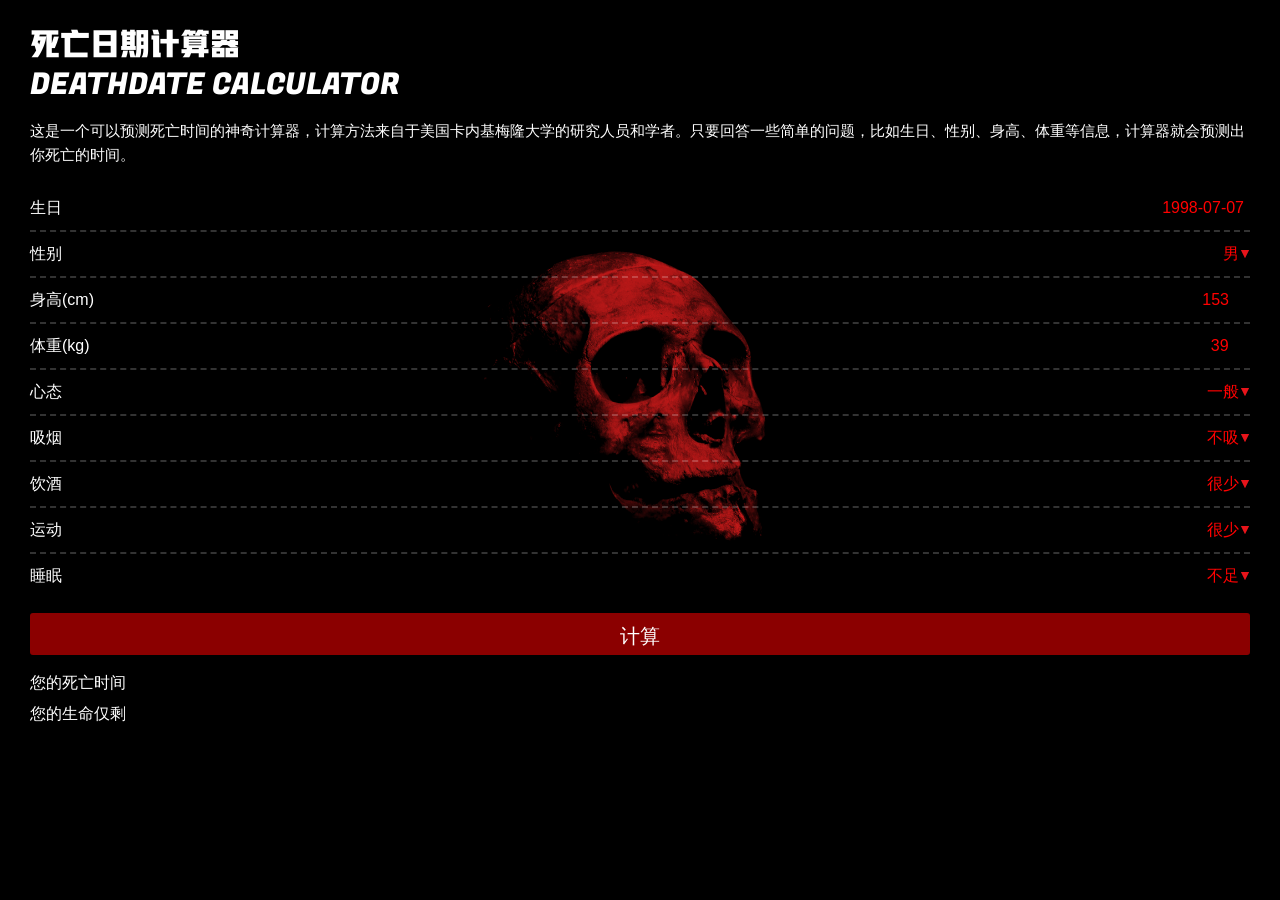
<file: index.html>
<html>

<head>
    <meta http-equiv="Content-Type" content="text/html; charset=UTF-8">
    <title>Dead Calculator</title>

    <script type="text/javascript" src="js/jquery-1.8.3.min.js" charset="UTF-8"></script>
    <script type="text/javascript" src="js/bootstrap.min.js"></script>
    <script type="text/javascript" src="js/bootstrap-datetimepicker.js" charset="UTF-8"></script>
    <script type="text/javascript" src="js/bootstrap-datetimepicker.zh-CN.js" charset="UTF-8"></script>
    <script src="js/mrender.js"></script>
    <script type="text/javascript" src="js/jquery.leanModal.min.js"></script>


    <link rel="stylesheet" href="css/bootstrap.min.css" media="screen">
    <link rel="stylesheet" href="css/bootstrap-datetimepicker.min.css" media="screen">
    <link rel="stylesheet" href="./css/mstyle.css">

</head>

<body ontouchstart="" style="">

    <div id="lead" rel="148">
        <div id="title">死亡日期计算器<br>DEATHDATE CALCULATOR</div>
    </div>
    <div id="memo">
        <p>
            这是一个可以预测死亡时间的神奇计算器，计算方法来自于美国卡内基梅隆大学的研究人员和学者。只要回答一些简单的问题，比如生日、性别、身高、体重等信息，计算器就会预测出你死亡的时间。
        </p>
    </div>
    <div id="main" style="visibility: visible;">
        <form name="pointdist3D" _lpchecked="1">
            <div id="tianxie">
                <!--                <div class="r2"><label class="e">生日</label><input id="birth" name="birth" type="text" class="k" m="" jd="" readonly="" style="width: 386px; background-image: url(&quot;[data-uri]&quot;);"></div>-->

                <div class="r2"><label class="e">生日</label><input id="birth" name="birth" type="text" class="k" m="" jd="" readonly="" style="width: 386px; "></div>

                <hr class="h0" />
                
                <div class="r2"><label class="e">性别</label><select class="k" id="selSex" style="width: 386px;">
                        <option value="0">男</option>
                        <option value="1">女</option>
                    </select></div>
                
                <hr class="h0" />
                
                <div class="r2"><label class="e">身高(cm)</label><input type="number" id="txtHeight" class="k" m="" style="width: 355px;" placeholder="请填写"></div>
                
                <hr class="h0" />
                
                <div class="r2"><label class="e">体重(kg)</label><input type="number" id="txtWeight" class="k" m="" style="width: 359px;" placeholder="请填写"></div>
                
                <hr class="h0" />
                
                <div class="r2"><label class="e">心态</label><select class="k" id="selMind" style="width: 386px;">
                        <option value="0">一般</option>
                        <option value="1">乐观</option>
                        <option value="2">悲观</option>
                    </select></div>
                
                <hr class="h0" />
                
                <div class="r2"><label class="e">吸烟</label><select class="k" id="selSmoke" style="width: 386px;">
                        <option value="0">不吸</option>
                        <option value="1">吸烟</option>
                    </select></div>
                <div class="clear"></div>

                <hr class="h0" />
                
                <div class="r2"><label class="e">饮酒</label><select class="k" id="selDrink" style="width: 386px;">
                        <option value="0">很少</option>
                        <option value="1">一般</option>
                        <option value="2">较多</option>
                        <option value="3">酗酒</option>
                    </select></div>
                
                <hr class="h0" />
                
                <div class="r2"><label class="e">运动</label><select class="k" id="selSport" style="width: 386px;">
                        <option value="0">很少</option>
                        <option value="1">一般</option>
                        <option value="2">经常</option>
                    </select></div>
                
                <hr class="h0" />
                
                <div class="r2"><label class="e">睡眠</label><select class="k" id="selSleep" style="width: 386px;">
                        <option value="0">不足</option>
                        <option value="1">一般</option>
                        <option value="2">充足</option>
                    </select></div>
            </div>
            <div id="jisuan"><input type="button" id="btnCalc" onclick="btnCalc_OnClick();" value="计算" class="b" c=""></div>

            <div id="jieguo" style="display: block;">
                <div class="s1"><label class="e">您的死亡时间</label><span class="z bold" id="dieDate" style="width: 317px;"></span></div>
                <div class="s1"><label class="e">您的生命仅剩</label><span class="z bold" id="lifeLeft" style="width: 217px;"></span></div>
                <div class="s1"><label class="e"></label><span class="z bold" id="TimeLeft" style="width: 217px;"></span></div>
                <div class="clear"></div>
            </div>
        </form>
    </div>

    <script id="init">
        console.log("Init Setup");
        $("#txtHeight").val("153");
        $("#txtWeight").val("39");
        $("#birth").val("1998-07-07");

    </script>


    <!--计算年龄-->
    <script id="js">
        function btnCalc_OnClick() {
            var birth = $("#birth").val().split("-");
            var year = birth[0];
            var month = birth[1];
            var day = birth[2];

            var sex = $("#selSex").val();
            var smoke = $("#selSmoke").val();
            var mind = $("#selMind").val();
            var drink = $("#selDrink").val();
            var sport = $("#selSport").val();
            var sleep = $("#selSleep").val();

            var height = parseFloat($("#txtHeight").val());
            if (isNaN(height)) {
                $("#dieDate").html("无效的身高数据");
                $("#txtHeight")[0].focus();
                $("#txtHeight")[0].select();
                return;
            }
            if ((height > 250) || (height <= 0)) {
                $("#dieDate").html("身高超出正常范围");
                $("#txtHeight")[0].focus();
                $("#txtHeight")[0].select();
                return
            }
            $("#txtHeight").val(height);

            var weight = parseFloat($("#txtWeight").val());
            if (isNaN(weight)) {
                $("#dieDate").html("无效的体重数据");
                $("#txtWeight")[0].focus();
                $("#txtWeight")[0].select();
                return;
            }
            if ((weight > 250) || (weight <= 0)) {
                $("#dieDate").html("体重超出正常范围");
                $("#txtWeight")[0].focus();
                $("#txtWeight")[0].select();
                return
            }
            $("#txtWeight").val(weight);
            //体重指数
            var _BMI = BMI(weight, height / 100);
            _BMI = _BMI.toFixed(1);
            _BMI = parseFloat(_BMI);
            calc(year, month, day, _BMI, sex, mind, smoke, drink, sport, sleep);
        }

        function btnReset_OnClick() {
            init();
        }
        //体质指数 = 体重(kg)/身高的平方(m)
        function BMI(weight, height) {
            return weight / eval(height * height);
        }

        function calc(year, month, day, bmi, sex, mind, smoke, drink, sport, sleep) {
            if (bmi <= 0) return;
            var myLife = 90;

            myLife = myLife + bmiYears(bmi);

            if (sex == 1) myLife = myLife + 5; //女性一般比男性多活几年
            if (mind == 1) myLife = myLife + 5 //乐观
            else if (mind == 2) myLife = myLife - 10 //悲观
            if (smoke == 1) //吸烟-5
                myLife = myLife - 5;
            if (drink == 1) myLife = myLife - 1
            else if (drink == 2) myLife = myLife - 2
            else if (drink == 3) myLife = myLife - 5;
            if (sport == 0) myLife = myLife - 5
            else if (sport == 1) myLife = myLife - 2
            else if (sport == 2) myLife = myLife + 2;
            if (sleep == 0) myLife = myLife - 5
            else if (sleep == 1) myLife = myLife - 2
            else if (sleep == 2) myLife = myLife + 2;


            var dtBirth = new Date(year, month - 1, day); //出生日期时间戳
            dtDie = new Date(Date.parse(dtBirth) + (86400000 * 365 * myLife)); //死亡日期时间戳
            var dtNow = new Date(); //当前日期时间戳

            var days = parseInt((dtDie - dtNow) / 86400000);


            $("#dieDate").html(dtDie.getFullYear() + "年" + (dtDie.getMonth() + 1) + "月" + (dtDie.getDate()) + "日 享年" + myLife + "岁");
            $("#lifeLeft").html(days + "天");


            fomtime();
            

        }


            function fomtime() {
                dtNow = new Date();
                $("#TimeLeft").html((23 - dtNow.getHours()) + "时" + (59 - dtNow.getMinutes()) + "分" + (60 - dtNow.getSeconds()) + "秒");
                setTimeout("fomtime()", 1000);
            }


        function bmiYears(bmi) {
            var years = 0;
            if (bmi >= 40)
                //bmiMsg='非常严重肥胖'
                years = -10;
            else if ((bmi >= 30) && (bmi < 40)) years = -7; //bmiMsg='严重肥胖'
            else if ((bmi >= 27) && (bmi < 30)) years = -5; //bmiMsg='中度肥胖'
            else if ((bmi >= 24) && (bmi < 27)) years = -3; //bmiMsg='肥胖前期'
            else if ((bmi > 18.5) && (bmi < 24)) years = 3; //bmiMsg='正常范围'
            else years = -5; //bmiMsg='体重过低';
            return years;
        }

    </script>
    
    

</body>

</html>
</file>
<file: css/mstyle.css>
html {
    -webkit-text-size-adjust: 100%;
}

.bold{
    font-weight: bold;
}

body {
    line-height: 1.6;
    font-family: -apple-system-font, "Helvetica Neue", Arial, sans-serif;
    background-color: #000;
    color: #fff;
    -webkit-overflow-scrolling: touch;
    -webkit-text-size-adjust: 100% !important;
}

* {
    margin: 0;
    padding: 0;
    -webkit-tap-highlight-color: transparent;
    -webkit-box-sizing: border-box;
    box-sizing: border-box;
    -webkit-user-select: none;
    outline: none;
    -webkit-tap-highlight-color: transparent;
    -webkit-tap-highlight-color: transparent;
    -webkit-touch-callout: none;
    -webkit-user-select: none;
}

a {
    text-decoration: none
}

sub,
sup {
    font-size: 75%;
    line-height: 0;
    position: relative;
    vertical-align: baseline;
}

sup {
    top: -.5em;
}

sub {
    bottom: -.25em;
}

label {
    font-weight: normal;
}

.clear {
    clear: both;
}

@font-face {
    font-family: "iconfont";
    src: url('/mfont/iconfont.eot');
    src: url('/mfont/iconfont.eot') format('/mfont/embedded-opentype'), url('/mfont/iconfont.woff') format('woff'), url('/mfont/iconfont.ttf') format('truetype'), url('/mfont/iconfont.svg') format('svg');
}

@font-face {
    font-family: "FugazOne";
    src: url('FugazOne.ttf');
}

@font-face {
    font-family: "YaKuHei";
    src: url('YaKuHei.ttf');
}

i,
.iconfont {
    font-family: "iconfont" !important;
    font-size: 20px;
    font-style: normal;
    -webkit-font-smoothing: antialiased;
    -moz-osx-font-smoothing: grayscale;
}

.icon-classify:before {
    content: "\e60d";
}

.icon-c51:before {
    content: "\e60e";
}

.icon-c52:before {
    content: "\e659";
}

.icon-back:before {
    content: "\e605";
}

.icon-c60:before {
    content: "\e607";
}

.icon-c56:before {
    content: "\e6c3";
}

.icon-c53:before {
    content: "\e608";
}

.icon-arrow:before {
    content: "\e606";
}

.icon-c49:before {
    content: "\e627";
}

.icon-gotop:before {
    content: "\e601";
}

.icon-favorite:before {
    content: "\e6f5";
}

.icon-c109:before {
    content: "\e676";
}

.icon-c57:before {
    content: "\e6ed";
}

.icon-c50:before {
    content: "\e732";
}

.icon-c54:before {
    content: "\e61c";
}

.icon-c58:before {
    content: "\e69f";
}

.icon-c59:before {
    content: "\e639";
}

.icon-c55:before {
    content: "\e657";
}

.icon-search:before {
    content: "\e600";
}

.icon-close:before {
    content: "\e612";
}

.icon-custom:before {
    content: "\e611";
}

.icon-custom_close:before {
    content: "\e648";
}

/*�����������������ʱ��ҳҲ���Ź���������*/
.ovfHiden {
    overflow: hidden;
    height: 100%;
}

#header {
    position: fixed;
    top: 0px;
    width: 100%;
    line-height: 46px;
    height: 46px;
    padding: 0;
    background-color: #2371BC;
    color: #ffffff;
    z-index: 100;
}

#header #left {
    position: absolute;
    left: 15px;
}

#header #right {
    position: absolute;
    right: 15px;
}

#header #mid {
    text-align: center;
}

#header #mid a {
    text-align: center;
    font-size: 20px;
    color: #ffffff;
}

#search {
    width: 100%;
    height: 50px;
    line-height: 50px;
    background-color: #efeff4;
    margin-top: 61px;
    padding: 0 10px;
    border-top: 1px solid #555;
    border-bottom: 1px solid #555;
    position: relative;
}

#search #search_text {
    width: 100%;
    border: 0px solid #555;
    border-radius: 5px;
    height: 30px;
    line-height: 30px;
    padding: 0px 15px;
    font-size: 16px;
    text-align: center;
}

#search #search_btn {
    font-size: 18px;
    color: #999999;
    position: absolute;
    right: 20px;
    top: 2px;
}

#subcat {
    width: 100%;
    padding: 10px 5px 0px 15px;
    background-color: #ffffff;
    margin-top: 15px;
    border-top: 1px solid #555;
    border-bottom: 1px solid #555;
    margin-bottom: 10px;
}

#subcat li {
    display: inline-block;
    height: 24px;
    line-height: 24px;
    padding: 0 8px;
    background-color: #fafafa;
    margin-right: 10px;
    margin-bottom: 10px;
    border: 1px solid #555;
    border-radius: 5px;
}

#subcat li:hover {
    background-color: #ECECEC;
}

#subcat li a {
    font-size: 13px;
    color: #666666;
}

.list {
    width: 100%;
    background-color: #ffffff;
    margin-top: 15px;
    border-top: 1px solid #555;
    border-bottom: 1px solid #555;
    margin-bottom: 10px;
}

.list #myfavorite {
    padding: 10px 15px;
    font-weight: 400;
    font-size: 18px;
    border-bottom: 1px solid #555;
}

.list a {
    color: #333333;
}

.list .item {
    height: 90px;
    padding-left: 15px;
    position: relative;
}

.list .item.hover {
    background-color: #ECECEC;
}

.list .item .left {
    width: 50px;
    height: 50px;
    line-height: 100px;
/*    border-bottom: 1px solid #E8E8E8;*/
    position: relative;
}

.list .item .left .ico {
    width: 50px;
    height: 50px;
    border: 1px solid #555;
    border-radius: 50%;
    position: absolute;
    top: 14px;
    text-align: center;
    background-color: #4191DC;
}

.list .item .left img {
    width: 32px;
    height: 32px;
    position: absolute;
    top: 8px;
    left: 8px;
}

.list .item .right {
    position: absolute;
    height: 90px;
    top: 0px;
    left: 60px;
    right: 0px;
    border-bottom: 1px solid #555;
    padding: 10px 15px;
}

.list .item .right .title {
    width: 100%;
    overflow: hidden;
    height: 30px;
    margin-top: 0px;
    font-size: 17px;
    font-weight: 400px;
    white-space: nowrap;
    word-wrap: normal;
    word-wrap: break-word;
    word-break: break-all;
}

.list .item .right .memo {
    width: 100%;
    overflow: hidden;
    font-size: 13px;
    height: 35px;
    color: #999999;
    line-height: 1.4;
}

.list .item:last-child {
    margin-bottom: -1px;
}

/*�����������һ��Ԫ�ص��»��߸��ױ��غϵ�����*/

#lead {
    width: 100%;
    margin-top: 25px;
    padding: 0px 30px;
    color: #fff;
    position: relative;
    font-family: "FugazOne","YaKuHei";
    line-height: 40px;
}

#lead #title {
    font-size: 30px;
    
}

#happy {
    width: 100%;
    margin-top: 15px;
    background-color: #ffffff;
    border-top: 1px solid #555;
    border-bottom: 1px solid #555;
}

#main {
    width: 100%;
    min-height: 100px;
    visibility: hidden;
    background: url('tou.png') no-repeat;
    background-size: 450px;
    background-position: top;
}

.h0{
    border-top:2px dashed #fff;
    margin: 0 30px;
    opacity: 0.2;
}

#main #tianxie .r1,
.r2,
.r3,
.r4 {
    color: #fff;
    width: 100%;
    height: 44px;
    min-height: 44px;
    line-height: 44px;
    margin: 0;
    
    padding:0 30px;
}

#main #tianxie .hover {
    background-color: #ECECEC;
}

#main #tianxie .q {
    height: 40px;
    line-height: 40px;
    padding-left: 15px;
    font-weight: bold;
    font-size: 17px;
    border-bottom: 1px solid #555;
}

#main #tianxie .e {
    padding: 0px;
    font-size: 16px;
    display: inline-block;
    height: 44px;
    line-height: 44px;
    color: #fff;
}

#main #tianxie .u {
    padding: 0px;
    font-size: 16px;
    display: inline-block;
    height: 44px;
    line-height: 44px;
    color: #333333;
}

#main #tianxie .w {
    width: 100%;
    height: 44px;
    line-height: 44px;
    border-bottom: 1px solid #555;
    padding-left: 20px;
    padding-right: 15px
}

#main #tianxie .k {
    border: 0px solid #555;
    height: 100%;
    border-radius: 3px;
    vertical-align: top;
    padding: 0 5px;
    text-align: right;
    font-size: 16px;
    color: red;
    BACKGROUND-COLOR: transparent;
}

#main #tianxie select.k {
    direction: rtl;
    appearance: none;
    -moz-appearance: none;
    -webkit-appearance: none;
    padding-right: 10px;
    background: url('red.png') no-repeat;
    background-position: right;
}

#main #tianxie textarea.k {
    border: 0px solid #555;
    width: 100% !important;
    border-radius: 3px;
    outline: none;
    vertical-align: top;
    color: #2371BC;
    font-size: 14px;
    font-weight: normal;
    line-height: 1.3;
    padding: 5px 10px;
    border: 1px solid #555;
    text-align: left;
    margin-bottom: 10px;
}

#main #tianxie .m {
    font-size: 13px;
    color: #777777;
    position: absolute;
    left: 0px;
    bottom: -30px
}

#main #jisuan {
    
    color: #fff;
    padding: 15px 30px;
    padding-bottom: 0;
    text-align: right;
}

#main #jisuan .b {
    background-color: darkred;
    color: #ffffff;
    font-size: 20px;
    height: 42px;
    line-height: 42px;  
    display: block;
    border: 2px solid darkred;
    border-radius: 3px;
    width: 100%;
}

#main #jisuan .b.hover {
    background-color: #2371BC;
}

#main #jieguo {
    
    color: #fff;
    padding: 15px 30px;
    padding-bottom: 30px;
    display: none;
}

#main #jieguo .s1,
.s2,
.s3,
.s4 {
    width: 100%;
}

#main #jieguo .e {
    padding: 0 5px 0 0;
    font-size: 16px;
    color: #fff;
}

#main #jieguo .u {
    padding: 0 0 0 5px;
    color: #fff;
    font-size: 16px;
}

#main #jieguo .m {
    text-align: right;
    font-size: 12px;
    color: #888888
}

#main #jieguo .z {
    display: inline-block;
    text-align: right;
    padding: 5px;
    font-size: 20px;
    font-family: Arial;
    color: red
}

#main #jieguo .x {
    display: block;
    border: 1px solid #555;
    padding: 5px 10px;
    font-size: 14px;
    word-wrap: break-word;
    font-family: Arial;
    color: #2371BC;
    margin: 5px 0;
    border-radius: 2px;
}

table.table td {
    font-size: 12px;
}

#keywords {
    width: 100%;
    margin-top: 15px;
    padding: 10px 15px;
    background-color: #ffffff;
    border-top: 1px solid #555;
    border-bottom: 1px solid #555;
}

#keywords #favorite {
    position: absolute;
    right: 15px;
    top: 15px;
    color: #999999;
    height: 20px;
    width: 20px;
}

#keywords #tag a {
    font-size: 13px;
    color: #2371BC;
    margin-right: 10px;
}

#memo {
    width: 100%;
    padding: 14px 30px;
    color: #fff;
    font-size: 15px;
    
    word-wrap: break-word;
}

#memo p {
    margin-bottom: 5px;
    color: #fff;
}

#memo img {
    margin: 10px auto;
    max-width: 90%;
    max-height: 90%;
    border: 1px solid #555;
    border-radius: 3px;
}

#comment {
    width: 100%;
    padding: 15px 15px;
    background-color: #ffffff;
    margin-top: 15px;
    border-top: 1px solid #555;
    border-bottom: 1px solid #555;
}

#comment [node-type=ad-wap-feed] {
    position: absolute;
    top: -9999px;
    left: -9999px;
}

/*ȥ���Ѻ����ĵĹ��*/
[float-wrapper] {
    display: none;
}

#mask {
    position: fixed;
    top: 0px;
    bottom: 0px;
    left: 0px;
    right: 0px;
    background-color: #000000;
    display: none;
    filter: alpha(opacity=50);
    -moz-opacity: 0.5;
    opacity: 0.5;
    z-index: 200;
}

#classify {
    width: 0px;
    overflow: hidden;
    background-color: #F8F8F8;
    position: fixed;
    bottom: 0px;
    top: 0px;
    overflow: auto;
    z-index: 300;
}

#classify {
    transition: all 0.3s;
    -moz-transition: all 0.3s;
    -webkit-transition: all 0.3s;
    -o-transition: all 0.3s;
    -webkit-transform-style: preserve-3d;
    -webkit-backface-visibility: hidden;
    -webkit-transform: translate3d(0, 0, 0);
    -moz-transform: translate3d(0, 0, 0);
    -ms-transform: translate3d(0, 0, 0);
    transform: translate3d(0, 0, 0);
}

#classify #head {
    width: 200px;
    height: 46px;
    line-height: 46px;
    background-color: #2371BC;
    padding-left: 15px;
    color: #000;
    font-size: 20px;
}

#classify ul {
    list-style: none;
    width: 200px;
    list-style: none;
    padding: 0;
    margin: 0;
    overflow: hidden;
}

#classify ul > li {
    list-style: none;
    padding: 0;
    height: 45px;
    box-sizing: border-box;
    -webkit-box-sizing: border-box;
    -moz-box-sizing: border-box;
    position: relative;
}

#classify ul > li.hover {
    background-color: #000;
}

#classify ul > li a {
    margin-left: 15px;
    padding-left: 35px;
    border-bottom: 1px solid #000;
    font-size: 16px;
    color: #000;
    font-weight: 400;
    width: 100%;
    height: 44px;
    line-height: 44px;
    display: block;
}

#classify ul > li a:after {
    content: '\e606';
    font-family: "iconfont" !important;
    position: absolute;
    left: 175px;
}

#classify ul > li a span {
    position: absolute;
    left: 15px;
    color: #2371BC;
}

#classify #classify_close {
    position: absolute;
    right: 10px;
    font-size: 24px;
}

#custom {
    height: 40px;
    line-height: 40px;
    width: 0px;
    overflow: hidden;
    font-size: 14px;
    border-radius: 20px;
    padding: 0 10px 0 20px;
    background-color: #2371BC;
    color: #ffffff;
    position: fixed;
    left: 10px;
    bottom: 10px;
    display: none;
    z-index: 100;
}

#custom span {
    font-size: 18px;
}

#load {
    width: 100%;
    text-align: center;
    margin-top: 10px;
    font-size: 14px;
    color: #777777;
}

#footer {
    width: 100%;
    margin-top: 20px;
    padding: 5px 0;
}

#footer p {
    color: #999999;
    text-align: center;
    font-size: 14px;
}

#message {
    line-height: 17px;
    position: fixed;
    top: 60px;
    left: 50%;
    -webkit-transform: translate(-50%, 0);
    transform: translate(-50%, 0);
}

#message {
    background-color: #323232;
    border-radius: 6px;
    color: #fff;
    text-align: center;
    padding: 10px 25px;
    font-size: 14px;
    display: none;
}

.fixed-bottom {
    position: fixed;
    bottom: 0;
    width: 100%;
}

#toTop {
    font-size: 45px;
    color: #2371BC;
    display: none;
    filter: alpha(opacity=80);
    -moz-opacity: 0.8;
    opacity: 0.8;
    z-index: 200;
}


#lean_overlay {
    position: fixed;
    z-index:100;
    top: 0px;
    left: 0px;
    height:100%;
    width:100%;
    background: #000;
    display: none;
}
</file>
